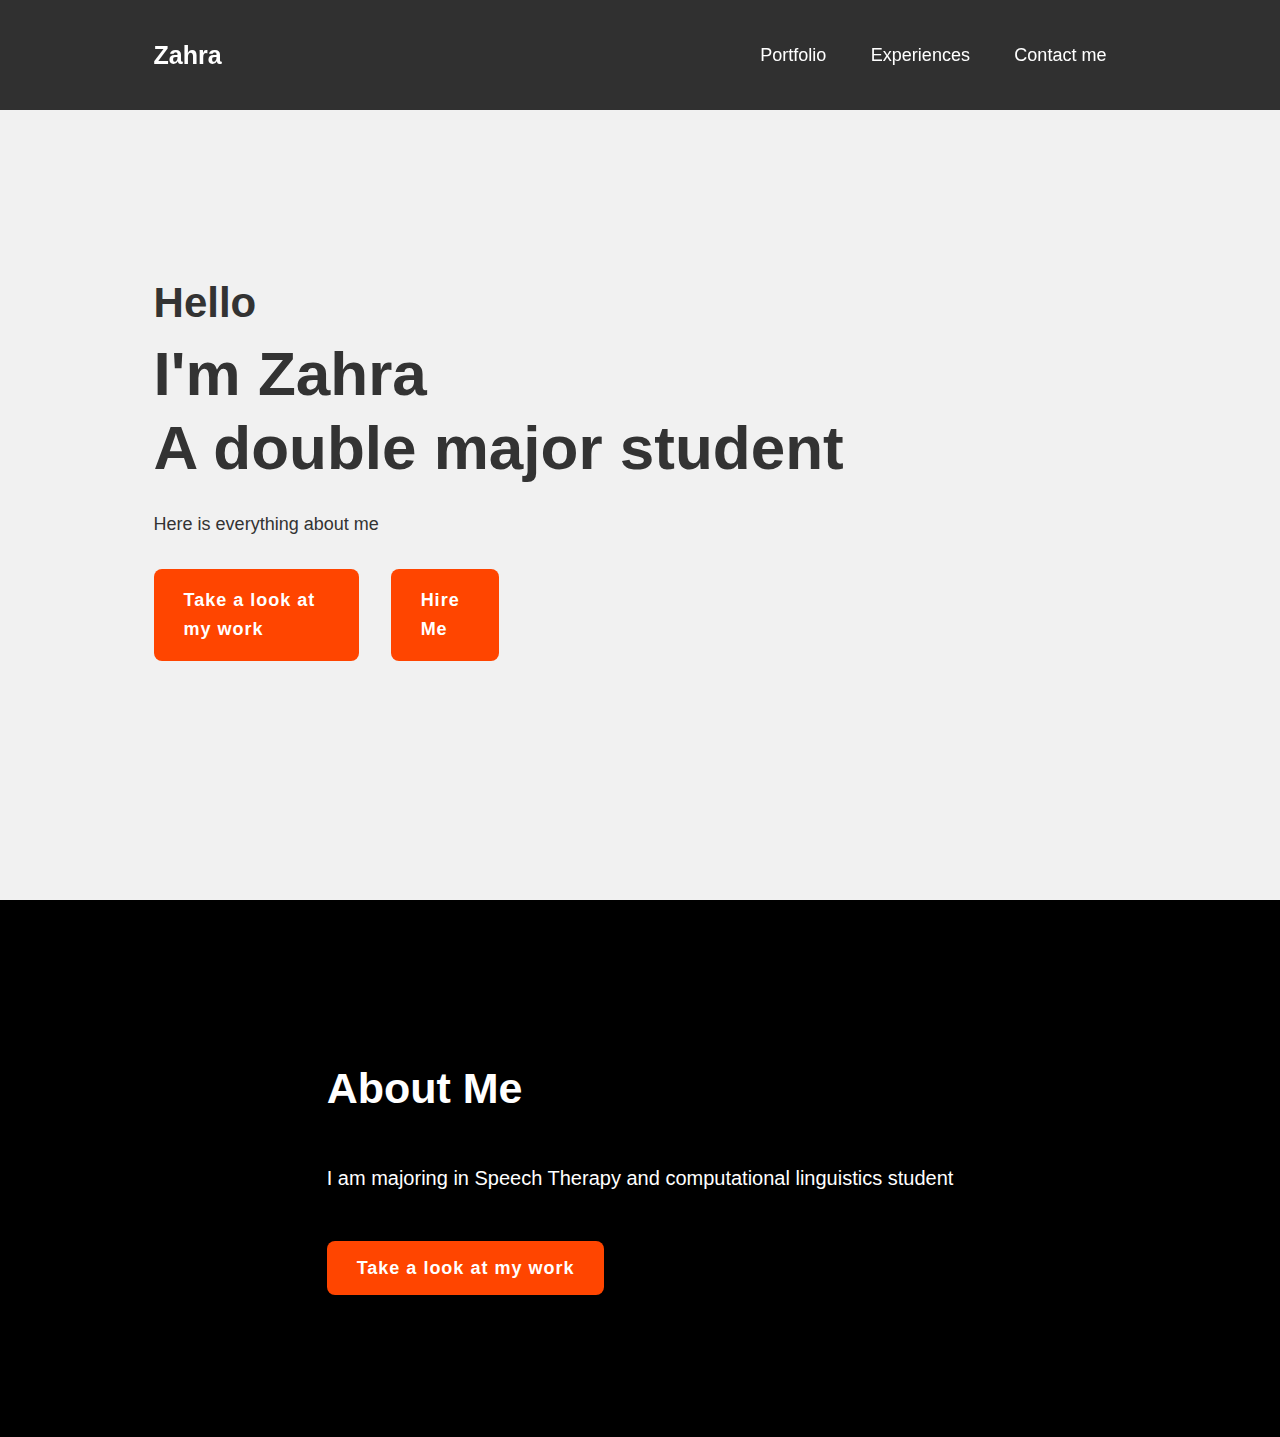
<file: index.html>
<html>
<head>
    <title>Portfolio</title>
    <link rel='stylesheet' href='style.css'>
    <link href="#" rel='stylesheet'>
</head>
<body>
    <header class="header">
        <a href="#" class="logo"><span>Zah</span>ra</a>
        <nav class="navbar">
            <a href="index.html"> Portfolio</a>
            <a href="experience.html"> Experiences</a>
            <a href="contact me.html"> Contact me</a>
        </nav>
    </header>
    <section class="home">
        <div class="home-content">
            <h3> Hello</h3>
            <h1>I'm <span>Zahra<br></span> A double major student</h1>
            <P>Here is everything about me</P>
            <div class="btn-box">
                <a href="experience.html"  class="btn-1">Take a look at my work</a>
                <a href="contact me.html"  class="btn-1">Hire Me</a>
            </div>
        </div>
    </section>
<section class="about">
    <div class="about-content">
        <h2 class="heading">About <span> Me</span></h2>
        <p> I am majoring in Speech Therapy and computational linguistics student </p>
        <a href="experience.html"  class="btn-1">Take a look at my work</a>

    </div>
</section>
</body>
</html>
</file>
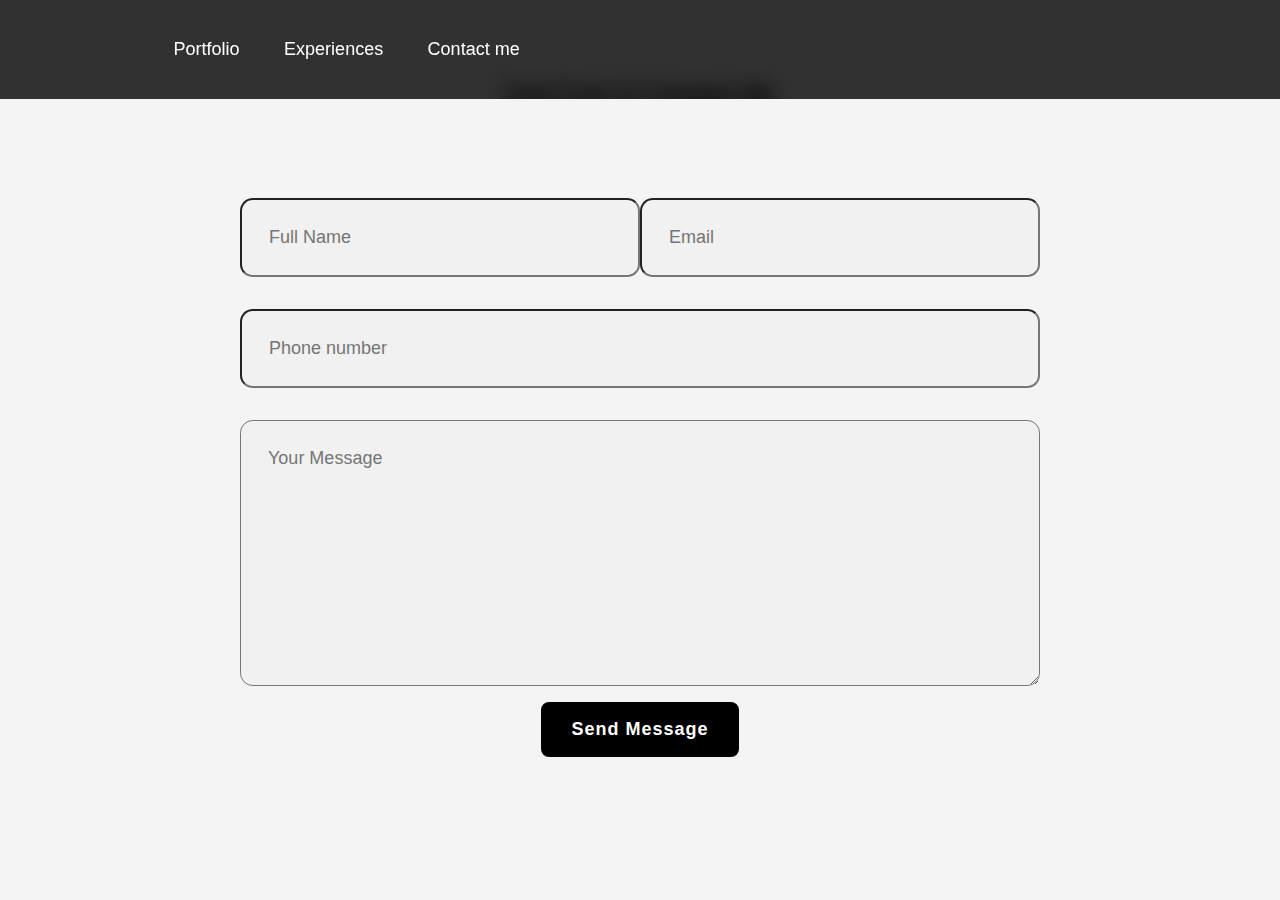
<file: contact me.html>
<html>
<head>
    <title>Portfolio</title>
    <link rel='stylesheet' href='style.css'>
    <link href="#" rel='stylesheet'>
</head>
<header class="header">
    <nav class="navbar">
        <a href="index.html"> Portfolio</a>
        <a href="experience.html"> Experiences</a>
        <a href="contact me.html"> Contact me</a>
    </nav>
</header>
<body>

<section class="contact-form">
    <h2 class="contact-me"> Feel Free to Contact <span> Me</span></h2>
    <form action="#">
        <div class="input-box">
            <input type="text" placeholder="Full Name">
            <input type="email" placeholder="Email">
        </div>
        
        <div class="input-box">
            <input type="number" placeholder="Phone number">
        </div>
        <textarea name="" id="" cols="10" rows="10" placeholder="Your Message"></textarea>
        <input type="submit" value="Send Message" class="btn-2">
        
    </form>

</section>
</body>
</html>
</file>
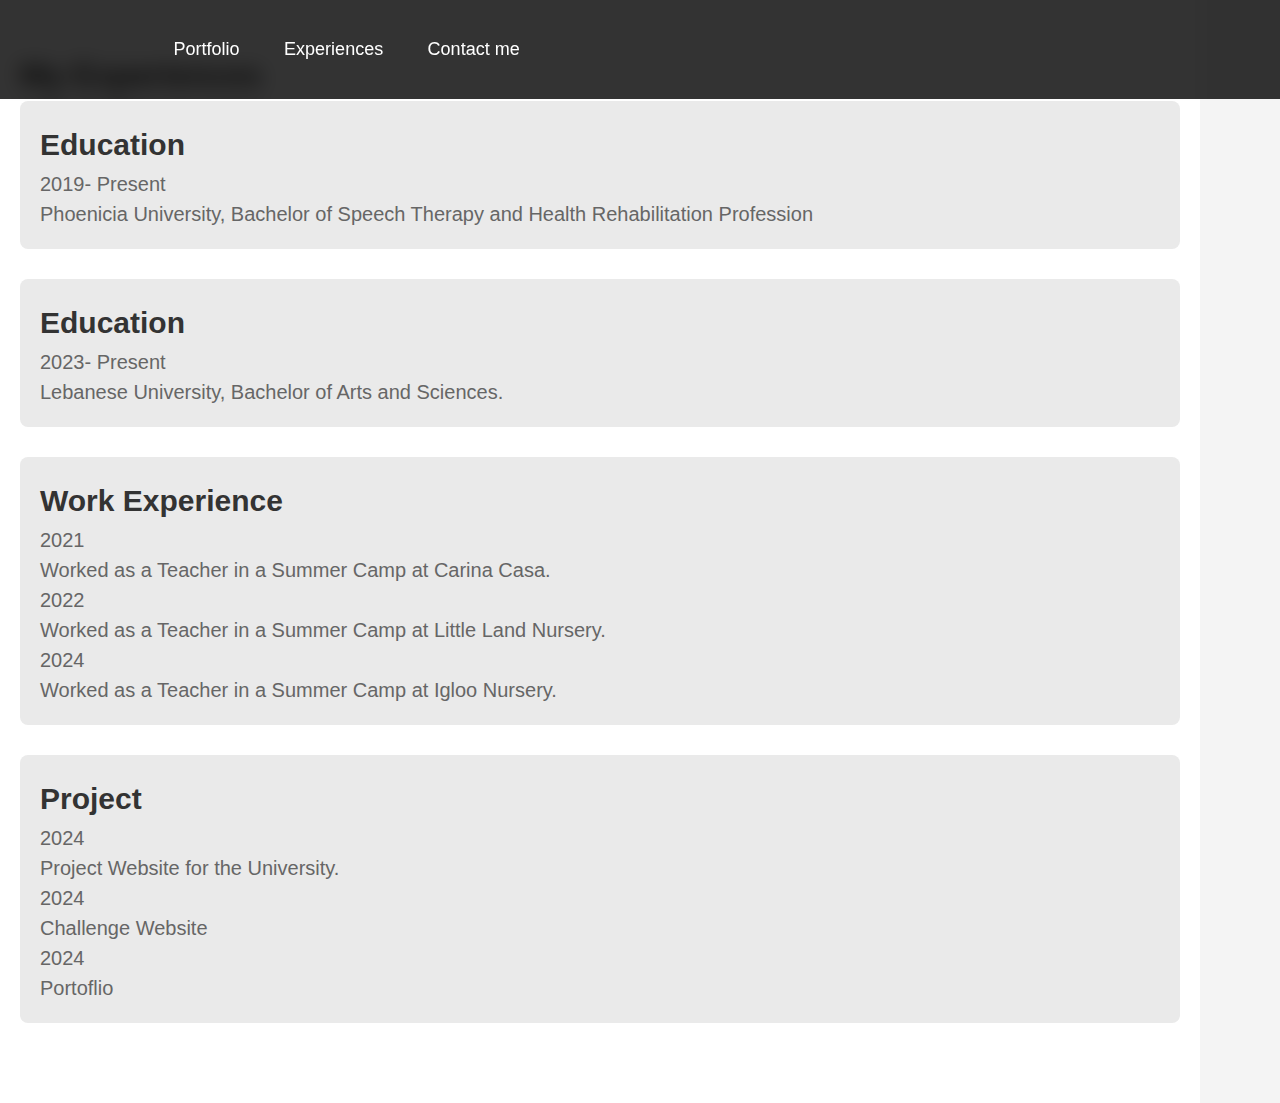
<file: experience.html>
<html>
<head>
    <title>Portfolio</title>
    <link rel='stylesheet' href='style.css'>
    <link href="#" rel='stylesheet'>
</head>
<body>
    <header class="header">
        <nav class="navbar">
            <a href="index.html"> Portfolio</a>
            <a href="experience.html"> Experiences</a>
            <a href="contact me.html"> Contact me</a>
        </nav>
    </header>

    <section class="experiences">
        <h1>My Experiences</h1>

        <div class="experience">
            <h2>Education</h2>
            <p> 2019- Present</p>
            <p>Phoenicia University, Bachelor of Speech Therapy and Health Rehabilitation Profession</p>
        </div>

        <div class="experience">
            <h2>Education</h2>
            <p>2023- Present</p>
            <p>Lebanese University, Bachelor of Arts and Sciences.</p>
        </div>

        <div class="experience">
            <h2>Work Experience</h2>
            <p>2021</p>
            <p>Worked as a Teacher in a Summer Camp at Carina Casa.</p>
            <p>2022</p>
            <p>Worked as a Teacher in a Summer Camp at Little Land Nursery.</p>
            <p>2024</p>
            <p>Worked as a Teacher in a Summer Camp at Igloo Nursery.</p>
        </div>

        <div class="experience">
            <h2>Project</h2>
            <p>2024</p>
            <p> Project Website for the University.</p>
            <p>2024</p>
            <p> Challenge Website</p>
            <p>2024</p>
            <p> Portoflio</p>
        </div>
    </section>
</body>
</html>
</file>
<file: style.css>
*{
    margin: 0;
    padding: 0;
    box-sizing: border-box;
    font-family: 'Poppins', sans-serif;
    text-decoration: none;
    list-style: none;
}
.header{
    position: fixed;
    top: 0;
    left: 0;
    width: 100%;
    padding: 35px 12%;
    background-color: rgba(0, 0, 0, 0.8);
    backdrop-filter: blur(10px);
    display: flex;
    justify-content: space-between;
    align-items: center;
}
.logo{
    font-size: 25px;
    color: white;
    font-weight: 600;
    transition: 0.3s ease;
}
.logo:hover{
    color: orangered;
    text-shadow: 0 0 25px orangered,
                 0 0 50px orangered;
    transform: scale(1.1);
}
.navbar a{
    font-size: 18px;
    color: white;
    font-weight: 500;
    margin:0 20px;
    border-bottom: 3px solid transparent;
    transition: 0.3s ease;
}
.navbar a:hover,
.navbar a.active{
    color: orangered;
    border-bottom: 3px solid orangered;
}
.contact{
    padding: 10px 28px;
    background-color: white;
    color: black;
    border: 2px solid transparent;
    border-radius: 8px;
    font-size: 16px;
    letter-spacing: 1px;
    font-weight: 600;
    transition: 0.3s ease;
}
.contact:hover{
    background-color: orangered;
    box-shadow: 0 0 25px orangered;

}
.home{
    width: 100%;
    min-height: 100vh;
    background: rgb(241, 241, 241);
    display: flex;
    align-items: center;
    gap: 7em;
    padding: 30px 12% 0;
}
.home-content{
    max-width: 800px;
}
.home-content h3{
    font-size: 42px;
}
.home-content h1{
    font-size: 62px;
    line-height: 1.2;
}
.home-content p{
    font-size: 18px;
    margin: 25px 0 30px;
}
.btn-box{
    width: 345px;
    display: flex;
    gap: 2em;
}
.btn-1{
    padding: 15px 28px;
    background-color: orangered;
    color: white;
    border: 2px solid transparent;
    border-radius: 8px;
    font-size: 18px;
    letter-spacing: 1px;
    font-weight: 600;
    transition: 0.3s ease;
    cursor: pointer;
}
.btn-1:hover{
    background-color: white;
    color: black;
    border: 2px solid black;
}
.btn-2{
    padding: 15px 28px;
    background-color: black;
    color: white;
    border: 2px solid black;
    border-radius: 8px;
    font-size: 18px;
    letter-spacing: 1px;
    font-weight: 600;
    transition: 0.3s ease;
    cursor: pointer;
}
.btn-2:hover{
    background-color: white;
    color: orangered;
}
.about{
    display:flex;
    justify-content: center;
    align-items: center;
    padding: 12% 8%;
    gap: 10em;
    background: black;
}
.about-content h2{
    text-align: left;
    color: white;
    font-size: 43px;
}
.about-content p{
    color:white;
    font-size: 20px;
    margin: 2em 0 3em;
}
.contact-form h2{
    max-width: 50em;
    margin: 1rema auto;
    text-align: center;
    margin: 3em;
}
.contact-form form{
    max-width: 50em;
    margin: 1rem auto;
    text-align: center;
    margin-bottom: 3em;
}
.contact-form form .input-box{
    display: flex;
    justify-content: center;
}
.contact-form form .input-box input,
.contact-form form textarea{
    width: 100%;
    padding: 1.5em;
    font-size: 18px;
    color: black;
    background: rgb(241, 241, 241);
    border-radius: .8rem;
    margin: 1rem 0;
}


body {
    font-family: Arial, sans-serif;
    line-height: 1.6;
    background-color: #f4f4f4;
    color: #333;
}

.experiences {
    padding: 50px 20px;
    max-width: 1200px;
    margin: 0;
    background-color: #fff;
}

.experience {
    margin-bottom: 30px;
    padding: 20px;
    background-color: #eaeaea;
    border-radius: 8px;
}

.experience h2 {
    font-size: 30px;
    color: #333;
}

.experience p {
    font-size: 20px;
    color: #666;
    line-height: 1.5;
}
</file>
